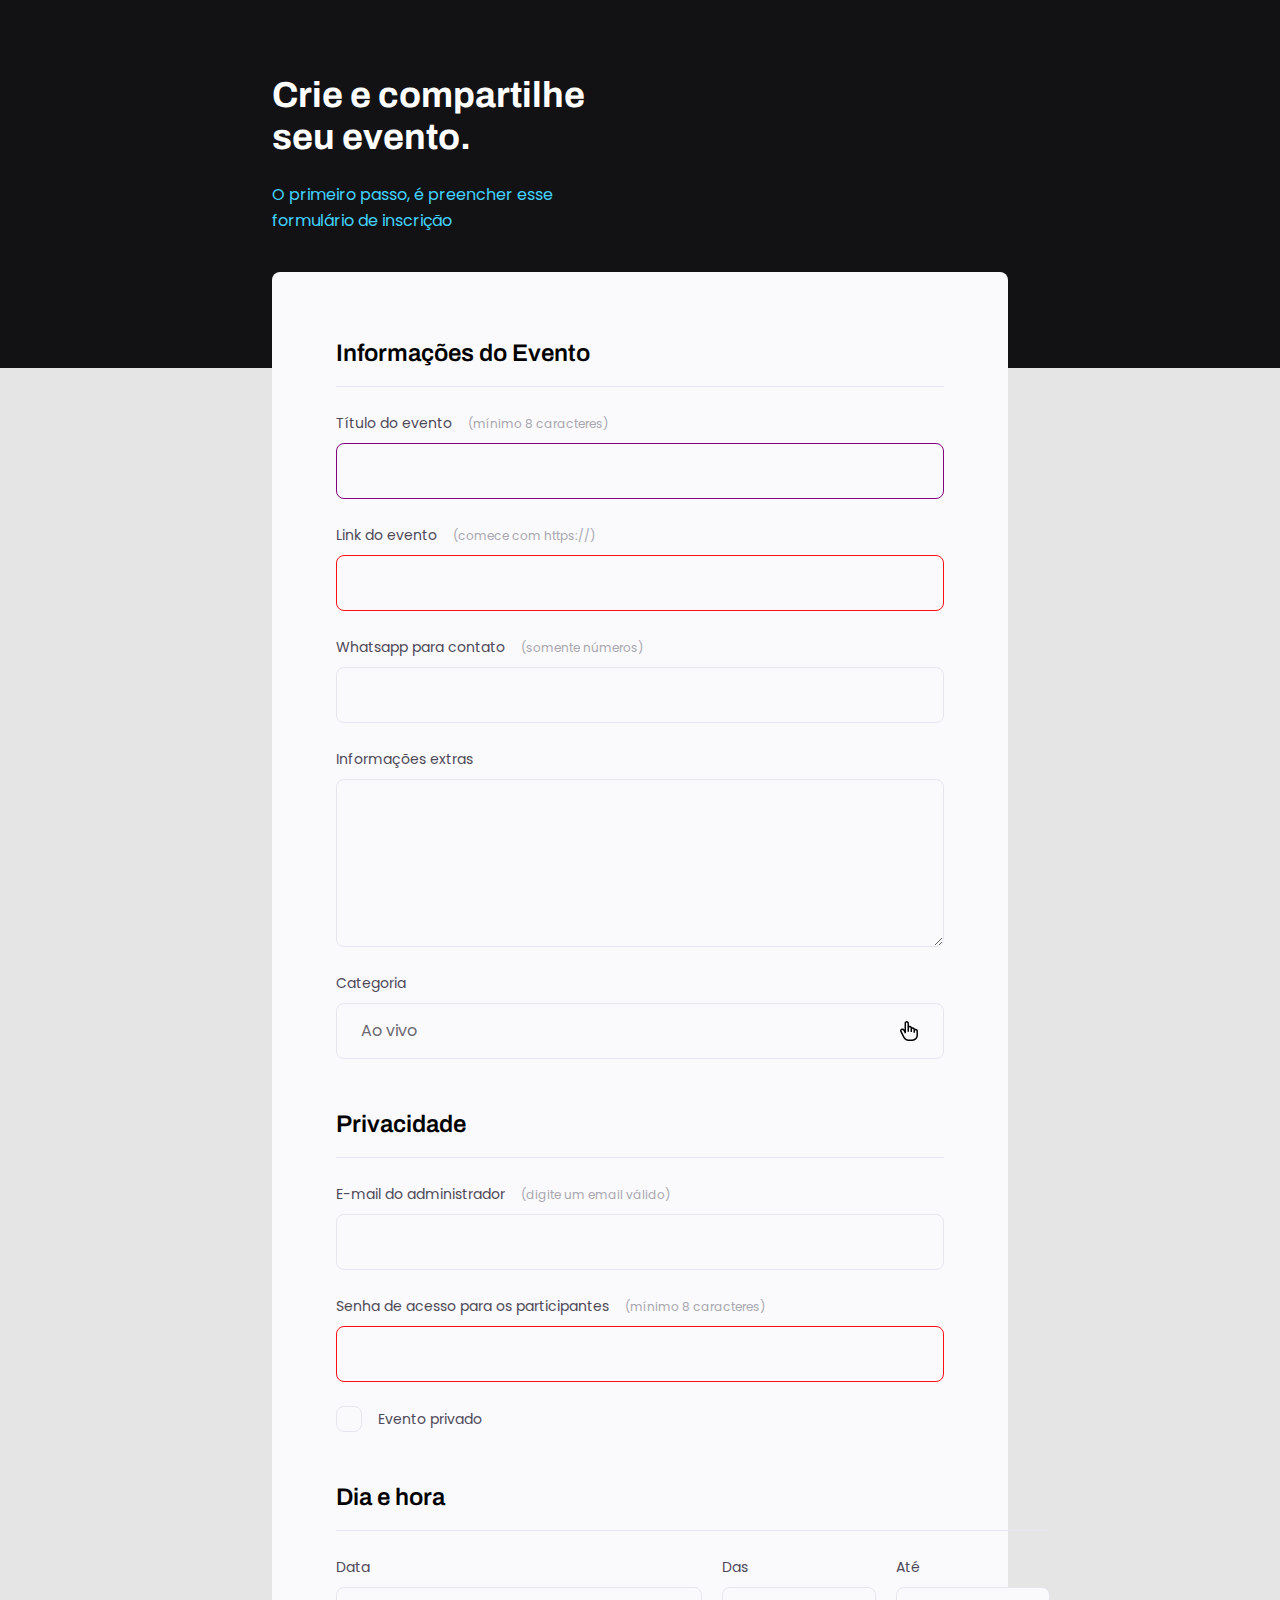
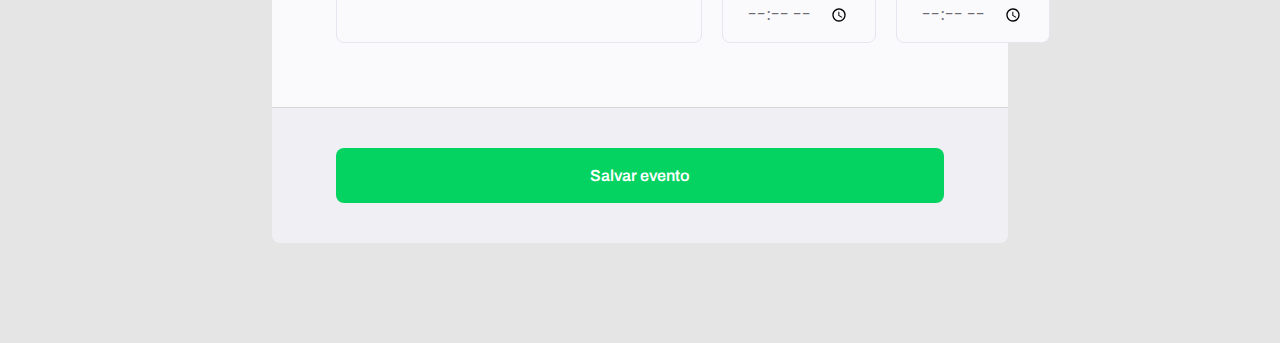
<file: index.html>
<!DOCTYPE html>
<html lang="pt-br">
  <head>
    <link rel="preconnect" href="https://fonts.googleapis.com">
    <link rel="preconnect" href="https://fonts.gstatic.com" crossorigin>
    
    <meta charset="UTF-8">
    <meta name="viewport" content="width=device-width, initial-scale=1.0">
    <title>Crie seu evento</title>
    
    <link rel="stylesheet" href="style.css">
    
    <link href="https://fonts.googleapis.com/css2?family=Archivo:ital,wght@0,100..900;1,100..900&family=Poppins:ital,wght@0,100;0,200;0,300;0,400;0,500;0,600;0,700;0,800;0,900;1,100;1,200;1,300;1,400;1,500;1,600;1,700;1,800;1,900&display=swap" rel="stylesheet">
  </head>
  <body>
    <div class="page">
      <header>
        <h1>Crie e compartilhe seu evento.</h1>
        <p>O primeiro passo, é preencher esse formulário de inscrição</p>
      </header>
      <form id="my-form">

        <fieldset>
          <div class="fieldset-wrapper">
            <legend>Informações do Evento</legend>

            <div class="input-wrapper">
              <label for="event-tittle">Título do evento <span>(mínimo 8 caracteres)</span></label>
              <input type="text" id="event-tittle" required minlength="8"/>
            </div>

            <div class="input-wrapper">
              <label for="event-link">Link do evento <span>(comece com https://)</span></label>
              <input type="url" id="event-link" required/>
            </div>

            <div class="input-wrapper">
              <label for="event-whatsapp">Whatsapp para contato <span>(somente números)</span></label>
              <input type="number" id="event-whatsapp"/>
            </div>

            <div class="input-wrapper">
              <label for="event-info">Informações extras</label>
              <textarea id="event-info"></textarea>
            </div>

            <div class="input-wrapper">
              <label for="event-category">Categoria</label>
              <select id="event-category">
                <option value="live">Ao vivo</option>
                <option value="podcast">Podcast</option>
                <option value="mentorship">Mentoria</option>
              </select>
            </div>
          </div>
        </fieldset>

        <fieldset>
          <div class="fieldset-wrapper">
            <legend>Privacidade</legend>

            <div class="input-wrapper">
              <label for="event-email">E-mail do administrador <span>(digite um email válido)</span></label>
              <input type="email" id="event-email"/>
            </div>

            <div class="input-wrapper">
              <label for="event-password">Senha de acesso para os participantes <span>(mínimo 8 caracteres)</span></label>
              <input type="password" id="event-password" required minlength="8"/>
            </div>

            <div class="checkbox-wrapper">
              <input type="checkbox" id="event-private"/>
              <label for="event-private">Evento privado</label>
            </div>
          
          </div>
        </fieldset>

        <fieldset>
          <div class="fieldset-wrapper">
            <legend>Dia e hora</legend>

            <div class="col-3">
              <div class="input-wrapper">
                <label for="event-date">Data</label>
                <input type="select" id="event-date"/>
              </div>
  
              <div class="input-wrapper">
                <label for="event-begin">Das</label>
                <input type="time" id="event-begin"/>
              </div>

              <div class="input-wrapper">
                <label for="event-end">Até</label>
                <input type="time" id="event-end"/>
              </div>

            </div>

          </div>
        </fieldset>

      </form>
      <footer>
        <input 
        class="button" 
        type="submit"
        form="my-form"
        value="Salvar evento">
      </footer>
    </div>
  </body>
</html>
</file>
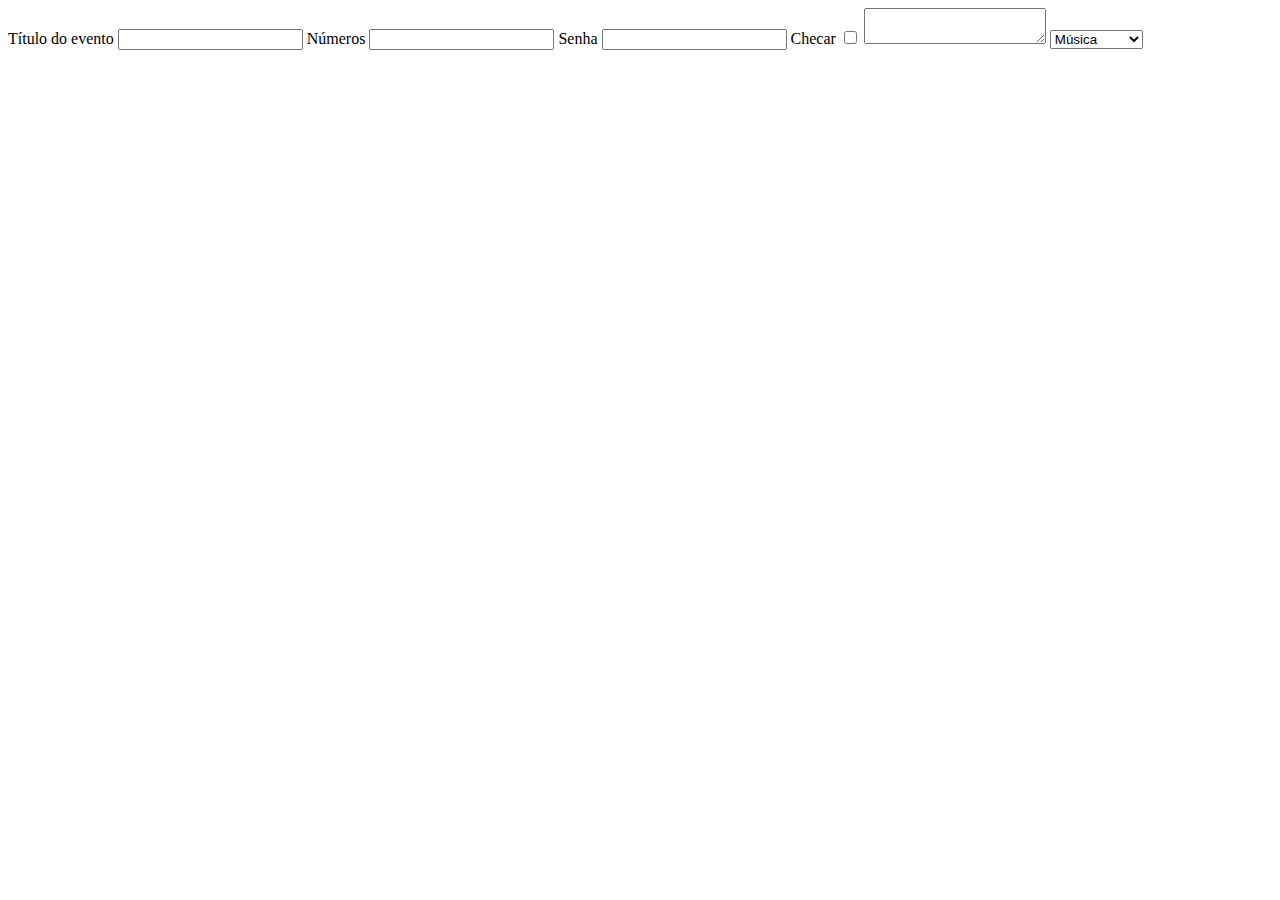
<file: docs/campos-formulario.html>
<!DOCTYPE html>
<html lang="en">
  <head>
    <meta charset="UTF-8">
    <meta name="viewport" content="width=device-width, initial-scale=1.0">
    <title>Document</title>
  </head>
  <body>
    <label for="titulo">Título do evento</label>
    <input type="text" name="titulo" id="titulo">
    
    <label for="numeros">Números</label>
    <input type="number" name="numeros" id="numeros">

    <label for="senha">Senha</label>
    <input type="password" name="senha" id="senha">

    <label for="checar">Checar</label>
    <input type="checkbox" name="checar" id="checar">

    <textarea name="texto" id="texto"></textarea>

    <select name="" id="">
      <option value="music">Música</option>
      <option value="instrumento">Instrumento</option>
    </select>
    
  </body>
</html>
</file>
<file: style.css>
*{
  box-sizing: border-box;
  margin: 0;
  padding: 0;
}

body, input, select, textarea {
  font-family: "Poppins", sans-serif;
}

body {
  background: #e5e5e5;
}

body::before {
  content:'';
  width: 100%;
  height: 368px;

  position: absolute;
  top: 0;
  left: 0;
  z-index: -1;
  display: block;
  background: #121214;
}

.page {
  width: 736px;
  margin: auto;
}

header{
  width: 319px;
  margin-top: 74px;
}

header h1 {
  font-family: "Archivo", sans-serif;
  font-weight: bold;
  font-size: 36px;
  line-height: 42px;
  color: white;

  margin-bottom: 24px;
}

header p {
  font-size: 16px;
  line-height: 26px;

  color: #42D3FF;
}

form {
  margin-top: 38px;
  background: #FAFAFC;
  border-radius: 8px 8px 0 0;
  min-height: 300px;

  padding: 64px;

  display: flex;
  flex-direction: column;
  gap: 48px;
}

fieldset {
  border: none;
}

.fieldset-wrapper {
  display: flex;
  flex-direction: column;
  gap: 24px;
}

fieldset legend {
  font-family: "Archivo", sans-serif;
  font-weight: 600;
  font-size: 24px;
  line-height: 34px;
  
  width: 100%;
  border-bottom: 1px solid #e6e6f0;
  padding-bottom: 16px;

}

.input-wrapper {
  display: flex;
  flex-direction: column;
}

.input-wrapper label {
  font-size: 14px;
  line-height: 24px;

  color: #4E4958;

  margin-bottom: 8px;
}

.input-wrapper label span {
  margin-left: 12px;

  font-size: 12px;
  line-height: 20px;

  color: #a9a7af;
}

.input-wrapper label span:hover{
  color: #6c6a71;
}

.input-wrapper input,
.input-wrapper textarea,
.input-wrapper select{
  background: #FAFAFC;

  border: 1px solid #E6E6F0;
  border-radius: 8px;

  height: 56px;

  padding: 0 24px;

  font-size: 16px;
  line-height: 26px;

  color: #6c6a71;
}

.input-wrapper textarea{
  padding: 0;
  height: 168px;
}

.input-wrapper select{
  appearance: none;
  -webkit-appearance: none;
  background-image: url("data:image/svg+xml,%3C%3Fxml version='1.0' encoding='iso-8859-1'%3F%3E%3C!-- Uploaded to: SVG Repo, www.svgrepo.com, Generator: SVG Repo Mixer Tools --%3E%3C!DOCTYPE svg PUBLIC '-//W3C//DTD SVG 1.1//EN' 'http://www.w3.org/Graphics/SVG/1.1/DTD/svg11.dtd'%3E%3Csvg fill='%23000000' height='800px' width='800px' version='1.1' id='Capa_1' xmlns='http://www.w3.org/2000/svg' xmlns:xlink='http://www.w3.org/1999/xlink' viewBox='0 0 203.079 203.079' xml:space='preserve'%3E%3Cpath d='M192.231,104.082V102c0-12.407-10.094-22.5-22.5-22.5c-2.802,0-5.484,0.519-7.961,1.459 C159.665,70.722,150.583,63,139.731,63c-2.947,0-5.76,0.575-8.341,1.61C128.667,55.162,119.624,48,109.231,48 c-2.798,0-5.496,0.541-8,1.516V22.5c0-12.407-10.094-22.5-22.5-22.5s-22.5,10.093-22.5,22.5v66.259 c-3.938-5.029-8.673-9.412-14.169-11.671c-6.133-2.52-12.587-2.219-18.667,0.872c-11.182,5.686-15.792,19.389-10.277,30.548 l27.95,56.563c0.79,1.552,19.731,38.008,54.023,38.008h40c31.54,0,57.199-25.794,57.199-57.506l-0.031-41.491H192.231z M135.092,188.079h-40c-24.702,0-40.091-28.738-40.646-29.796l-27.88-56.42c-1.924-3.893-0.33-8.519,3.629-10.532 c2.182-1.11,4.081-1.223,6.158-0.372c8.281,3.395,16.41,19.756,19.586,29.265l2.41,7.259l12.883-4.559V22.5 c0-4.136,3.364-7.5,7.5-7.5s7.5,3.364,7.5,7.5V109h0.136h14.864h0.136V71c0-4.187,3.748-8,7.864-8c4.262,0,8,3.505,8,7.5v15v26h15 v-26c0-4.136,3.364-7.5,7.5-7.5s7.5,3.364,7.5,7.5V102v16.5h15V102c0-4.136,3.364-7.5,7.5-7.5s7.5,3.364,7.5,7.5v10.727h0.035 l0.025,32.852C177.291,169.014,158.36,188.079,135.092,188.079z'/%3E%3C/svg%3E");
  background-repeat: no-repeat;
  background-position: right 24px top 50%;
  background-size: 20px;
}

.col-3 {
  display: flex;
  gap: 20px;
}


.col-3 > div:nth-child(1) {
  width: 100%;
}

.checkbox-wrapper {
  position: relative;
}

.checkbox-wrapper label{
  font-size: 14px;
  line-height: 24px;
  gap: 16px;
  color: #4E4958;

  display: flex;
  align-items: center;
}

.checkbox-wrapper input {
  position: absolute;
  width: 23px;
  height: 23px;
  left: 2px;
  top: 2px;
  opacity: 0;
  
}

.checkbox-wrapper label::before {
  content:'';
  width: 24px;
  height: 24px;
  border: 1px solid #E6E6F0;
  border-radius: 8px;
}

.checkbox-wrapper input:checked + label::before {
  background-image: url("data:image/svg+xml,%3Csvg xmlns='http://www.w3.org/2000/svg' width='24' height='24' viewBox='0 0 24 24'%3E%3Cpath d='M20.285 2l-11.285 11.567-5.286-5.011-3.714 3.716 9 8.728 15-15.285z'/%3E%3C/svg%3E");
  background-repeat: no-repeat;
  background-position: center;
  background-size: 15px;
}


.checkbox-wrapper input:focus + label::before {
  outline: 2px solid black;
}

footer {
  background: #f0f0f4;
  
  height: 136px;

  display: flex;
  flex-direction: column;
  
  justify-content: center;
  
  padding: 40px 64px;
  
  margin-bottom: 100px;

  border-top: #D6D6D6 solid 1px;

  border-radius: 0 0 8px 8px;
}

footer .button {
  height: 56px;
  background: #04D361;
  border: 0;
  color: white;
  border-radius: 8px;

  font-family: "Archivo", sans-serif;
  font-weight: 600;
  font-size: 16px;
  line-height: 26px;
}

footer .button:hover {
  background: #05a54d;
}

input:invalid {
 border: 1px solid #FF1010;
}

#event-tittle:invalid{
  border: 1px solid purple;
}
</file>
